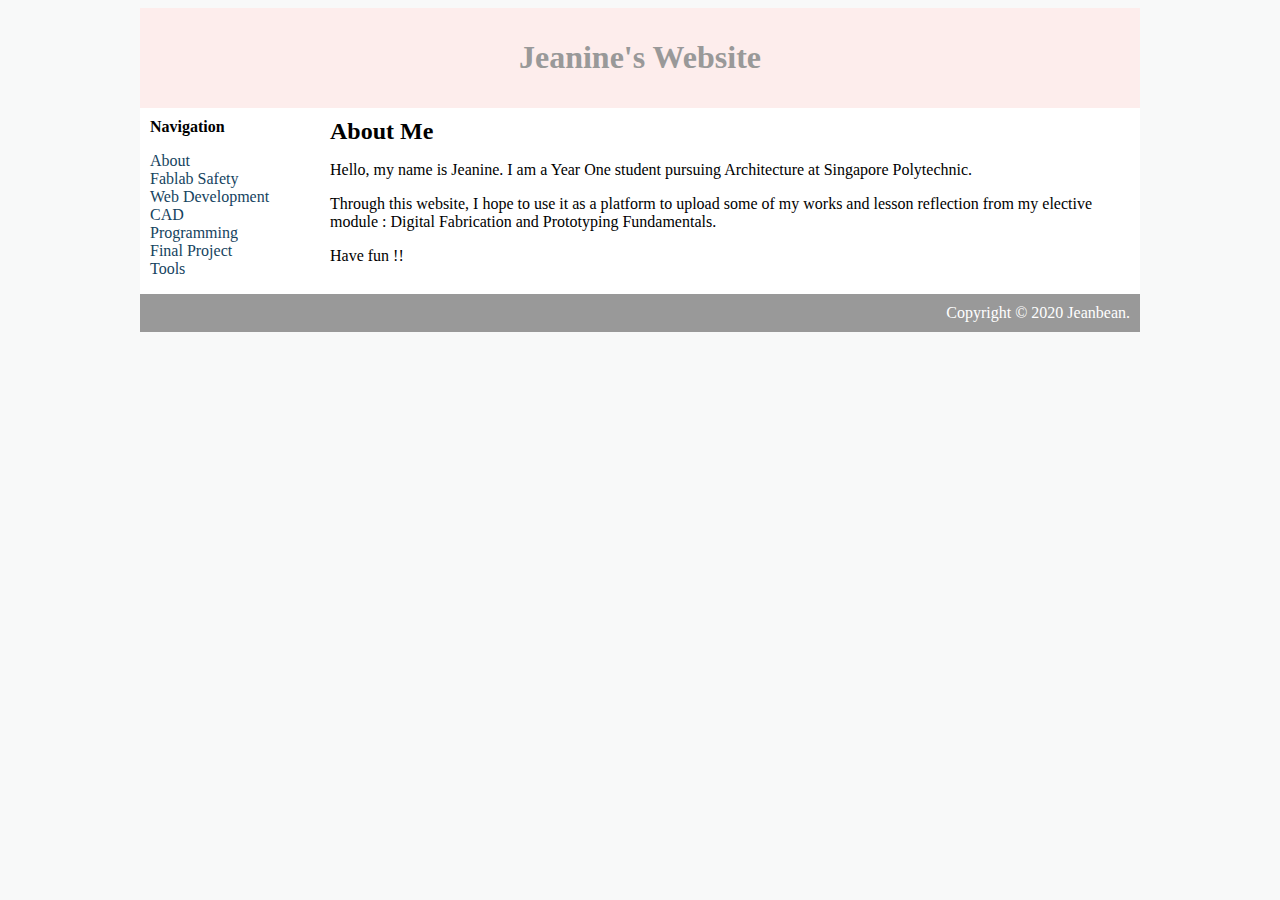
<file: index.html>
<html>
  <head>
    <title>Jeanine's Website</title>
		<link rel="stylesheet" type="text/css" href="style.css"/>
  </head>
  
		<body>
		<div id="Container" width=1000>
			<div id="Header">
				<h1> Jeanine's Website</h1>
			</div>
			<div id="Content">
				<div id="Nav"
				     <h3><b>Navigation</b></h3>
					<ul>
						
						<li><a href="About.html">About</a></li>	  
						<li><a href="Fablab Safety.html">Fablab Safety</a></li>
						<li><a href="Web Development.html">Web Development</a></li>
						<li><a href="cad.html">CAD</a></li>
						<li><a href="Programming.html">Programming</a></li>
						<li><a href="Final Project.html">Final Project</a></li>
						<li><a href="Tools.html">Tools</a></li>
					</ul>
				</div>
					<div id="Main">
						<h2> About Me</h2>
							<p> Hello, my name is Jeanine. I am a Year One student pursuing Architecture at Singapore Polytechnic.</p>
								<p> Through this website, I hope to use it as a platform to upload some of my works and lesson reflection from my elective module : Digital Fabrication and Prototyping Fundamentals.</p> 
						<p> Have fun !!</p>
							<p>	  
					</div>
      </div>	  
      <div id="Footer">
      Copyright &copy; 2020 Jeanbean.
      </div>
      </div>
   </body>
</html>
</file>
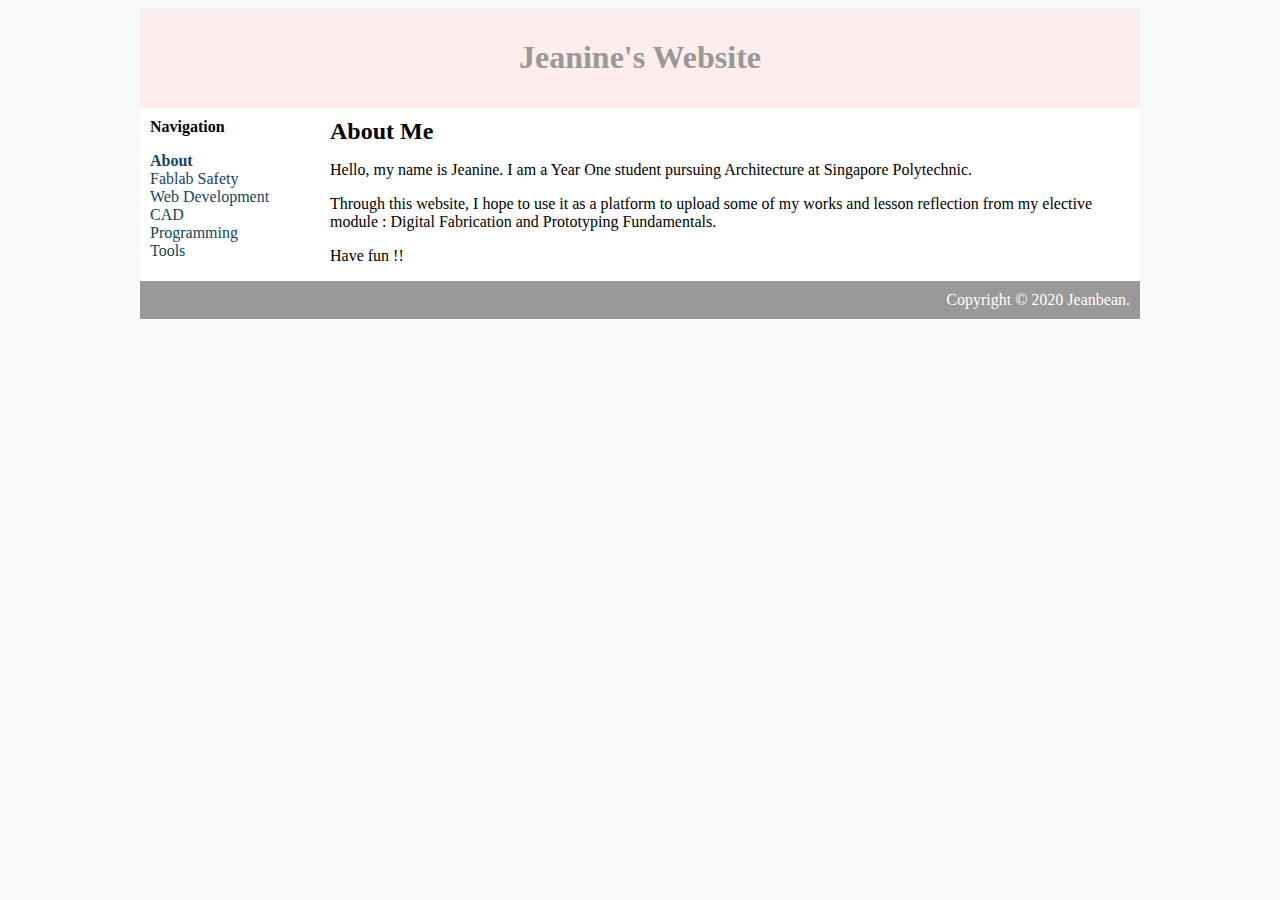
<file: About.html>
<html>
  <head>
    <title>Jeanine's Website</title>
		<link rel="stylesheet" type="text/css" href="style.css"/>
  </head>
  
		<body>
		<div id="Container" width=1000>
			<div id="Header">
				<h1> Jeanine's Website</h1>
			</div>
			<div id="Content">
				<div id="Nav"
				     <h3><b>Navigation</b></h3>
			
					<ul>
						
						<li><b><a href="About.html">About</a></b></li>	  
						<li><a href="Fablab Safety.html">Fablab Safety</a></li>
						<li><a href="Web Development.html">Web Development</a></li>
						<li><a href="cad.html">CAD</a></li>
						<li><a href="Programming.html">Programming</a><li>
						<li><a href="Tools.html">Tools</a></li>
						
					</ul>
				</div>
					<div id="Main">
						<h2>About Me</h2>
							<p> Hello, my name is Jeanine. I am a Year One student pursuing Architecture at Singapore Polytechnic. 
								<p> Through this website, I hope to use it as a platform to upload some of my works and lesson reflection from my elective module : Digital Fabrication and Prototyping Fundamentals. 
									<p> Have fun !!
							<p>	  
					</div>
      </div>	  
      <div id="Footer">
      Copyright &copy; 2020 Jeanbean. 
      </div>
      </div>
   </body>
</html>
</file>
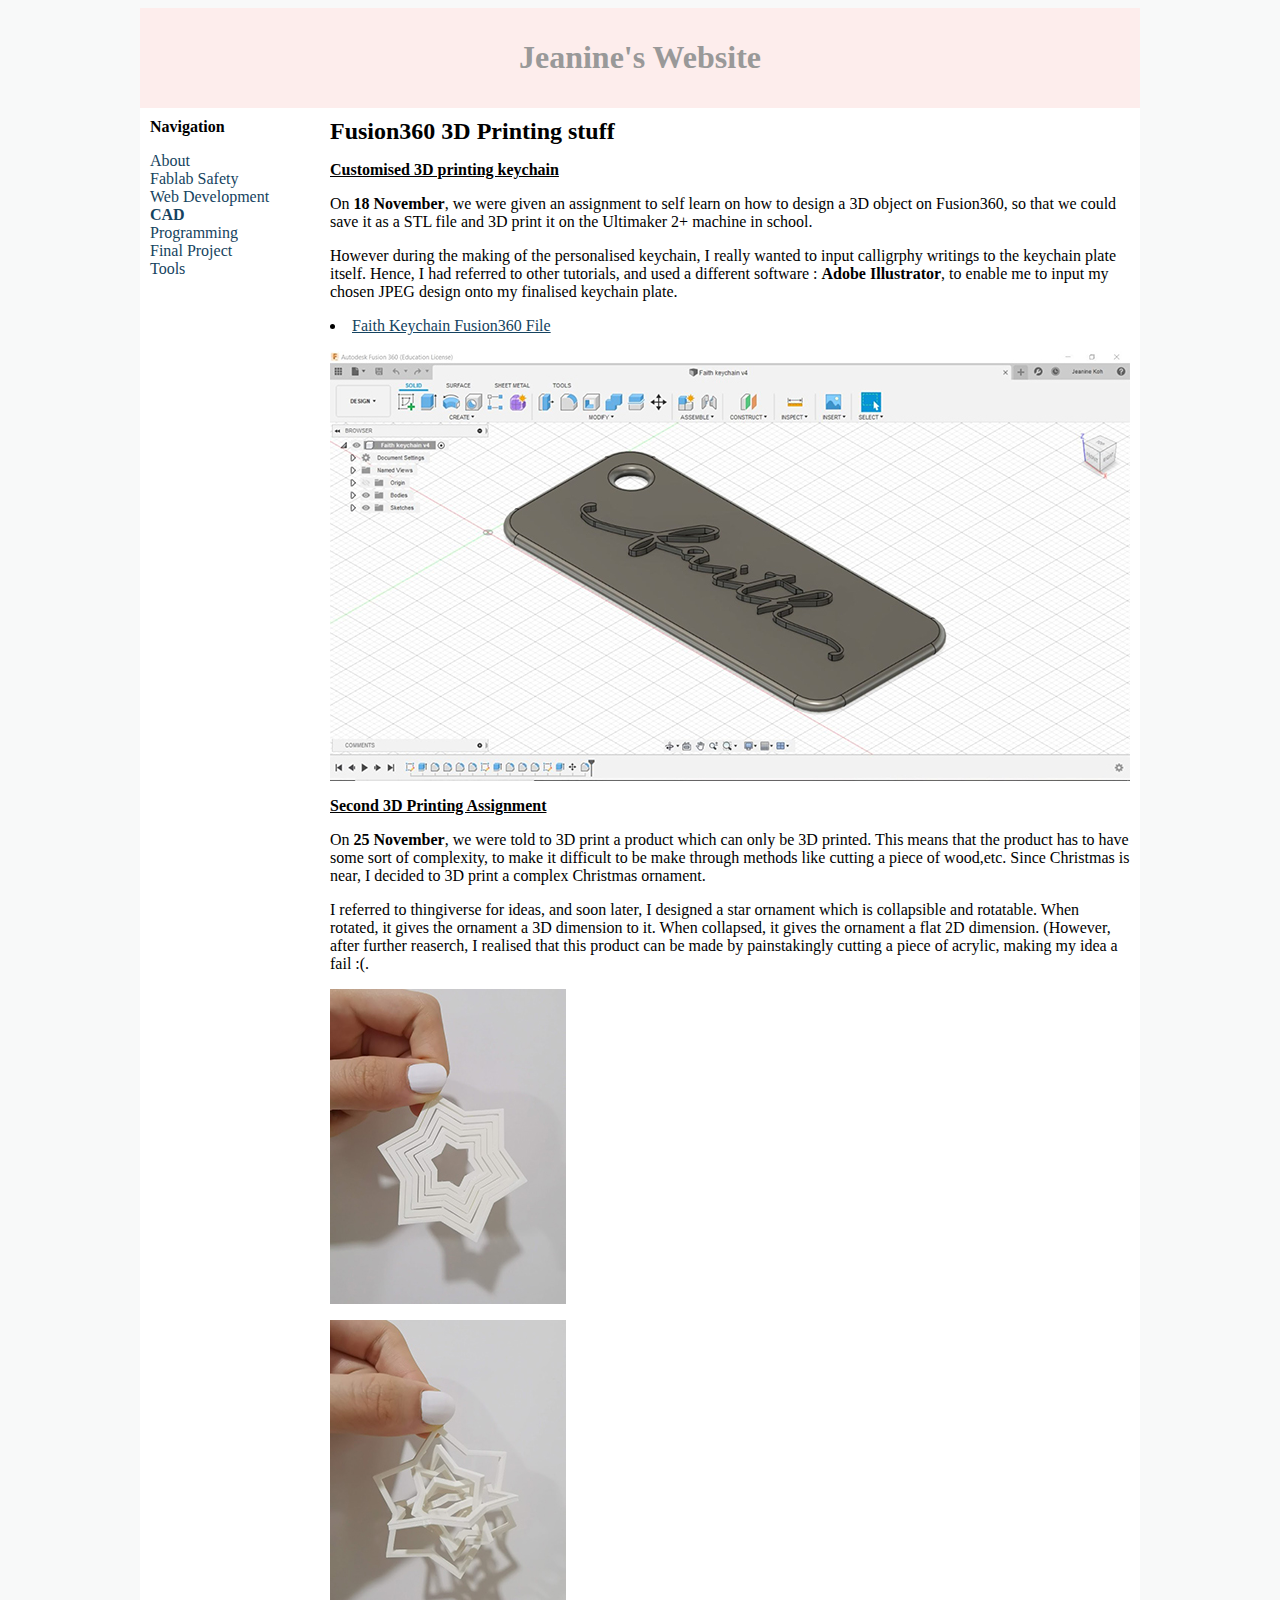
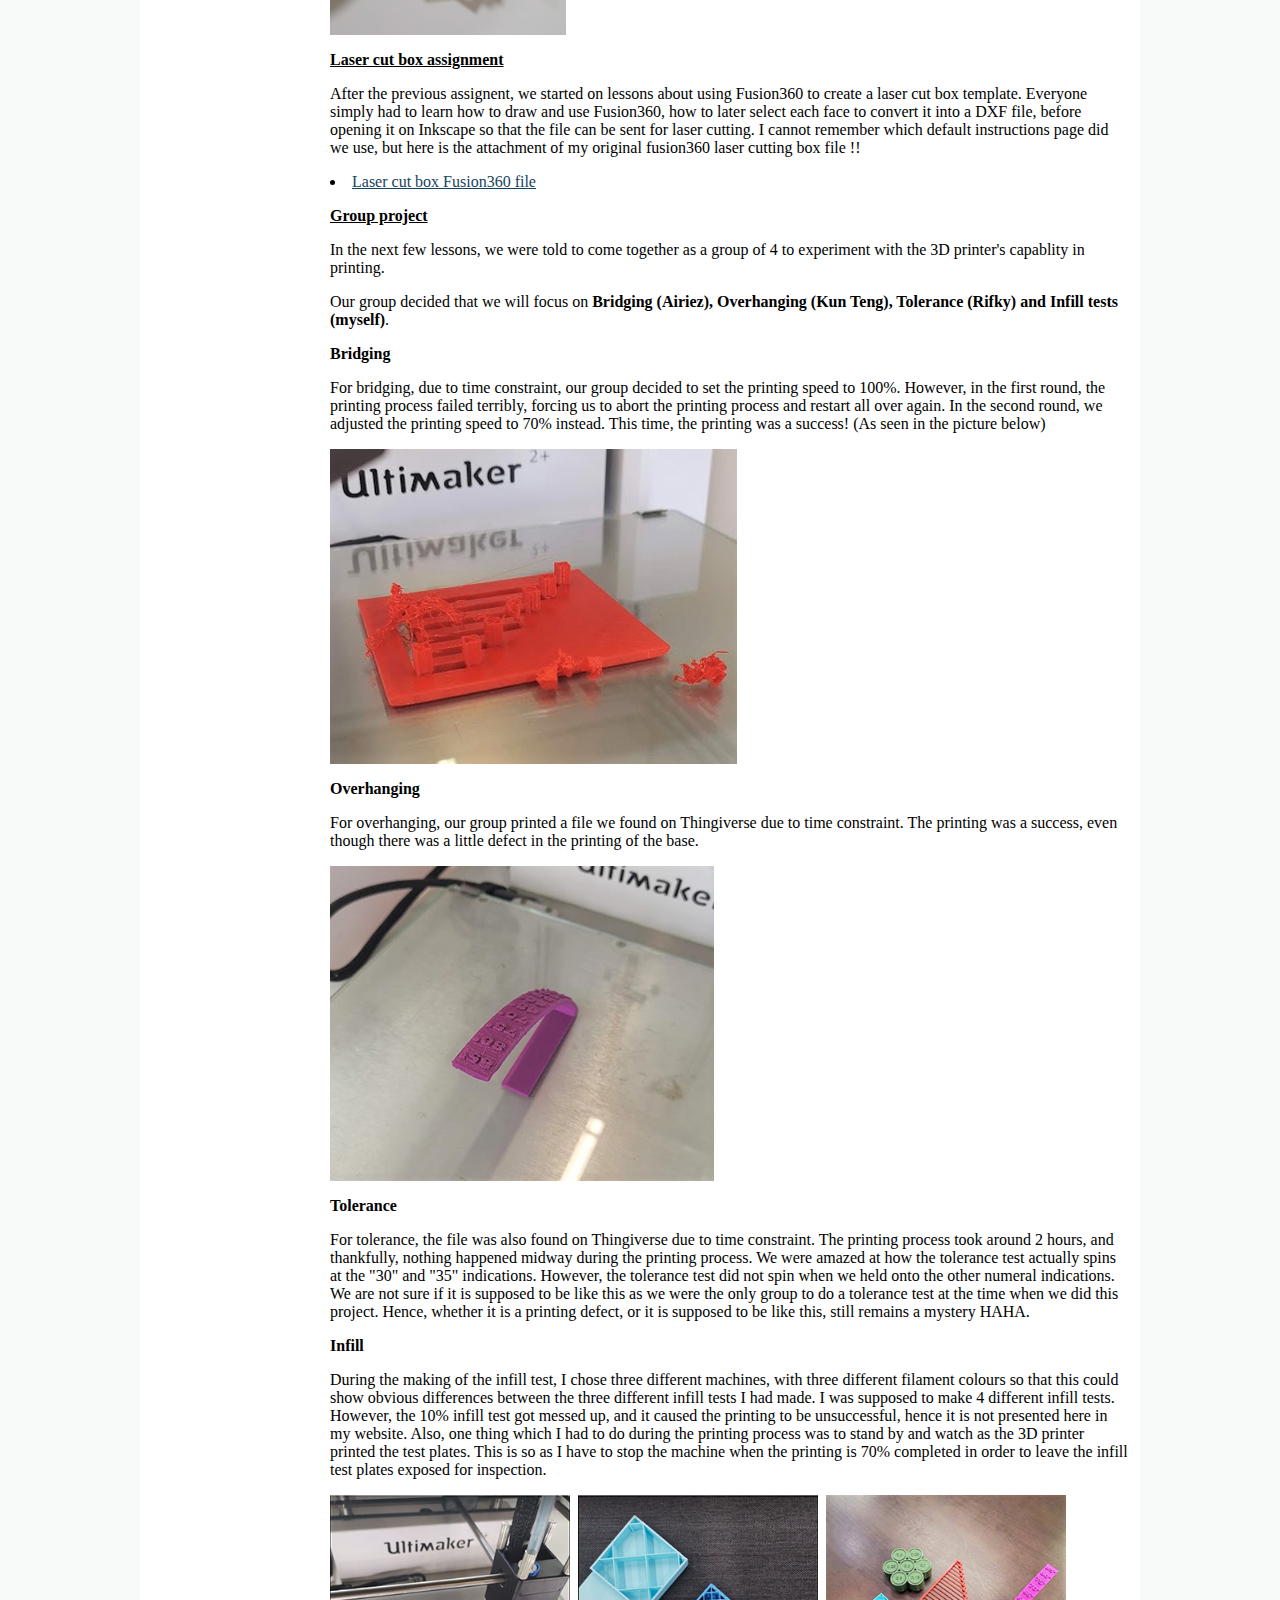
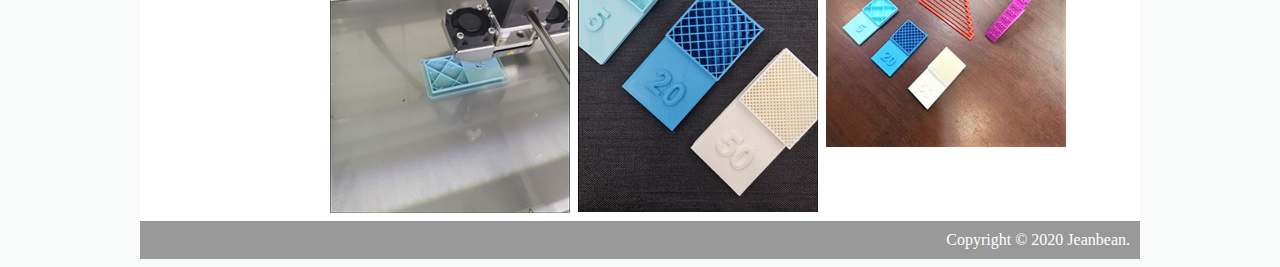
<file: cad.html>
<html>
  <head>
    <title>Jeanine's Website</title>
		<link rel="stylesheet" type="text/css" href="style.css"/>
  </head>
  
		<body>
		<div id="Container" width=1000>
			<div id="Header">
				<h1> Jeanine's Website</h1>
			</div>
			<div id="Content">
				<div id="Nav"
				     <h3><b>Navigation</b></h3>
					<ul>
						
						<li><a href="About.html">About</a></li>	  
						<li><a href="Fablab Safety.html">Fablab Safety</a></li>
						<li><a href="Web Development.html">Web Development</a></li>
						<li><b><a href="cad.html">CAD</a></b></li>
						<li><a href="Programming.html">Programming</a><li>
						<li><a href="Final Project.html">Final Project</a></li>
						<li><a href="Tools.html">Tools</a></li>
					</ul>
				</div>
					<div id="Main">
						<h2> Fusion360 3D Printing stuff</h2>
						<p><b><u> Customised 3D printing keychain </u></b></p>
						<p> </p>
						<p> On <b>18 November</b>, we were given an assignment to self learn on how to design a 3D object on Fusion360, so that we could save it as a STL file and 3D print it on the Ultimaker 2+ machine in school.  </p>
						<p>However during the making of the personalised keychain, I really wanted to input calligrphy writings to the keychain plate itself. Hence, I had referred to other tutorials, and used a different software : <b>Adobe Illustrator</b>, to enable me to input my chosen JPEG design onto my finalised keychain plate.</P>
			<li><a href="Faith keychain.f3d"><u>Faith Keychain Fusion360 File</u></a></li>
			                        <p> </p>
			                        <p class="photo"> <img src="Faith.jpeg"/></p>
			<p> </p>
			<p> </p>
			<p><b><u> Second 3D Printing Assignment </u></b></p>
			<p> </p>
			<p> On <b> 25 November</b>, we were told to 3D print a product which can only be 3D printed. This means that the product has to have some sort of complexity, to make it difficult to be make through methods like cutting a piece of wood,etc. Since Christmas is near, I decided to 3D print a complex Christmas ornament. </p>
			<p> I referred to thingiverse for ideas, and soon later, I designed a star ornament which is collapsible and rotatable. When rotated, it gives the ornament a 3D dimension to it. When collapsed, it gives the ornament a flat 2D dimension. (However, after further reaserch, I realised that this product can be made by painstakingly cutting a piece of acrylic, making my idea a fail :(. </p>
			<p class="photo"> <img src="Star 1.jpg"/></p>
			<p class="photo"> <img src="Star 2.jpg"/></p>
			<p> </p>
			<p> </p>
			<p><b><u> Laser cut box assignment </u></b></p>
			<p>After the previous assignent, we started on lessons about using Fusion360 to create a laser cut box template. Everyone simply had to learn how to draw and use Fusion360, how to later select each face to convert it into a DXF file, before opening it on Inkscape so that the file can be sent for laser cutting. I cannot remember which default instructions page did we use, but here is the attachment of my original fusion360 laser cutting box file !! 
				<li><a href="Laser cut box .f3d"><u>Laser cut box Fusion360 file</u></a></li>	
		
						<p></p>
			                        <p><b><u> Group project </u></b></p>
						<p> In the next few lessons, we were told to come together as a group of 4 to experiment with the 3D printer's capablity in printing.   </p>
			                    
			                        <p> </p>
			                        <p> Our group decided that we will focus on <b>Bridging (Airiez), Overhanging (Kun Teng), Tolerance (Rifky) and Infill tests (myself)</b>. </P>
	<p> </p>
	<p><b> Bridging </b></p>
	<p> For bridging, due to time constraint, our group decided to set the printing speed to 100%. However, in the first round, the printing process failed terribly, forcing us to abort the printing process and restart all over again. In the second round, we adjusted the printing speed to 70% instead. This time, the printing was a success! (As seen in the picture below) </p>
	<p class="photo"> <img src="Failed.jpg"/></p>
	<p> </p>
	<p><b> Overhanging </b></p>
	<p> For overhanging, our group printed a file we found on Thingiverse due to time constraint. The printing was a success, even though there was a little defect in the printing of the base. </P>
        <p class="photo"> <img src="Overhang.jpg"/></p> 
        <p> </p>
        <p><b> Tolerance </b></p>
        <p> For tolerance, the file was also found on Thingiverse due to time constraint. The printing process took around 2 hours, and thankfully, nothing happened midway during the printing process. We were amazed at how the tolerance test actually spins at the "30" and "35" indications. However, the tolerance test did not spin when we held onto the other numeral indications. We are not sure if it is supposed to be like this as we were the only group to do a tolerance test at the time when we did this project. Hence, whether it is a printing defect, or it is supposed to be like this, still remains a mystery HAHA. </p>
        <p> </p>
        <p><b> Infill </b></p>
        <p>During the making of the infill test, I chose three different machines, with three different filament colours so that this could show obvious differences between the three different infill tests I had made. I was supposed to make 4 different infill tests. However, the 10% infill test got messed up, and it caused the printing to be unsuccessful, hence it is not presented here in my website. Also, one thing which I had to do during the printing process was to stand by and watch as the 3D printer printed the test plates. This is so as I have to stop the machine when the printing is 70% completed in order to leave the infill test plates exposed for inspection.  </p>
	<img src="Infill 5.jpg" style="float: left; width: 30%; margin-right: 1%; margin-bottom: 0.5em;">
	<img src="Infills.JPG" style="float: left; width: 30%; margin-right: 1%; margin-bottom: 0.5em;">
	<img src="Group.JPG" style="float: left; width: 30%; margin-right: 1%; margin-bottom: 0.5em;">
<p></p>
						<p>
					</div>
      </div>	  
      <div id="Footer">
      Copyright &copy; 2020 Jeanbean.
      </div>
      </div>
   </body>
</html>
</file>
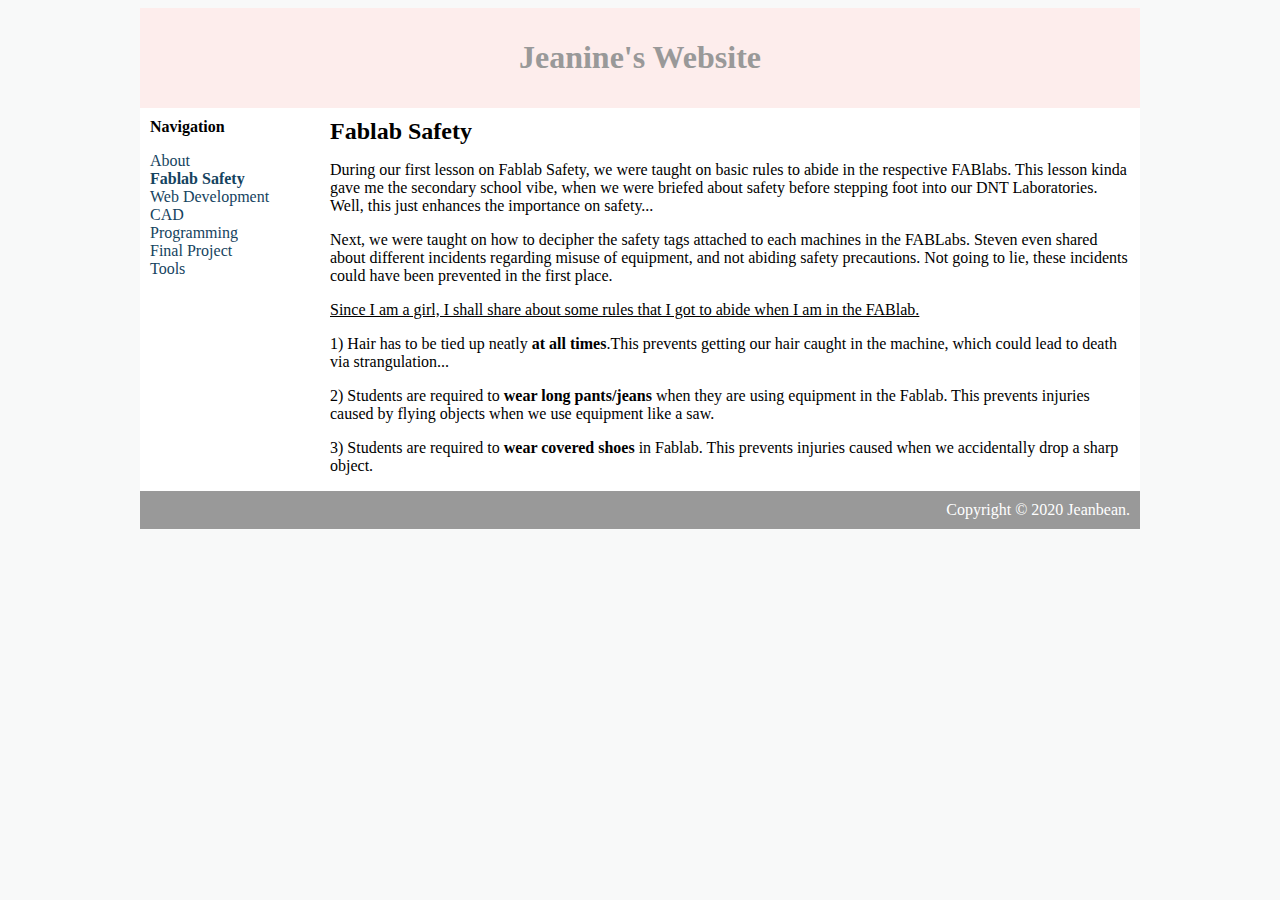
<file: Fablab Safety.html>
<html>
  <head>
    <title>Jeanine's Website</title>
		<link rel="stylesheet" type="text/css" href="style.css"/>
  </head>
  
		<body>
		<div id="Container" width=1000>
			<div id="Header">
				<h1> Jeanine's Website</h1>
			</div>
			<div id="Content">
				<div id="Nav"
				     <h3><b>Navigation</b></h3>
					<ul>
						
						<li><a href="About.html">About</a></li>	 
						<li><a href="Fablab Safety.html"><b>Fablab Safety</b></a></li>
						<li><a href="Web Development.html">Web Development</a></li>
						<li><a href="cad.html">CAD</a></li>
						<li><a href="Programming.html">Programming</a></li>
						<li><a href="Final Project.html">Final Project</a></li>
						<li><a href="Tools.html">Tools</a></li>
					</ul>
				</div>
					<div id="Main">
						<h2><b>Fablab Safety</b></h2>
						<p> During our first lesson on Fablab Safety, we were taught on basic rules to abide in the respective FABlabs. This lesson kinda gave me the secondary school vibe, when we were briefed about safety before stepping foot into our DNT Laboratories. Well, this just enhances the importance on safety...</p>
						
						<p> Next, we were taught on how to decipher the safety tags attached to each machines in the FABLabs. Steven even shared about different incidents regarding misuse of equipment, and not abiding safety precautions. Not going to lie, these incidents could have been prevented in the first place.   </p>
						
						<p><u> Since I am a girl, I shall share about some rules that I got to abide when I am in the FABlab. </u></p>
						
						<p>1) Hair has to be tied up neatly <b>at all times</b>.This prevents getting our hair caught in the machine, which could lead to death via strangulation... </p>  
						
						<p>2) Students are required to <b>wear long pants/jeans</b> when they are using equipment in the Fablab. This prevents injuries caused by flying objects when we use equipment like a saw.</p>
						
						<p>3) Students are required to <b>wear covered shoes</b> in Fablab. This prevents injuries caused when we accidentally drop a sharp object.</p>
					</div>
      </div>	  
      <div id="Footer">
      Copyright &copy; 2020 Jeanbean.
      </div>
      </div>
   </body>
</html>
</file>
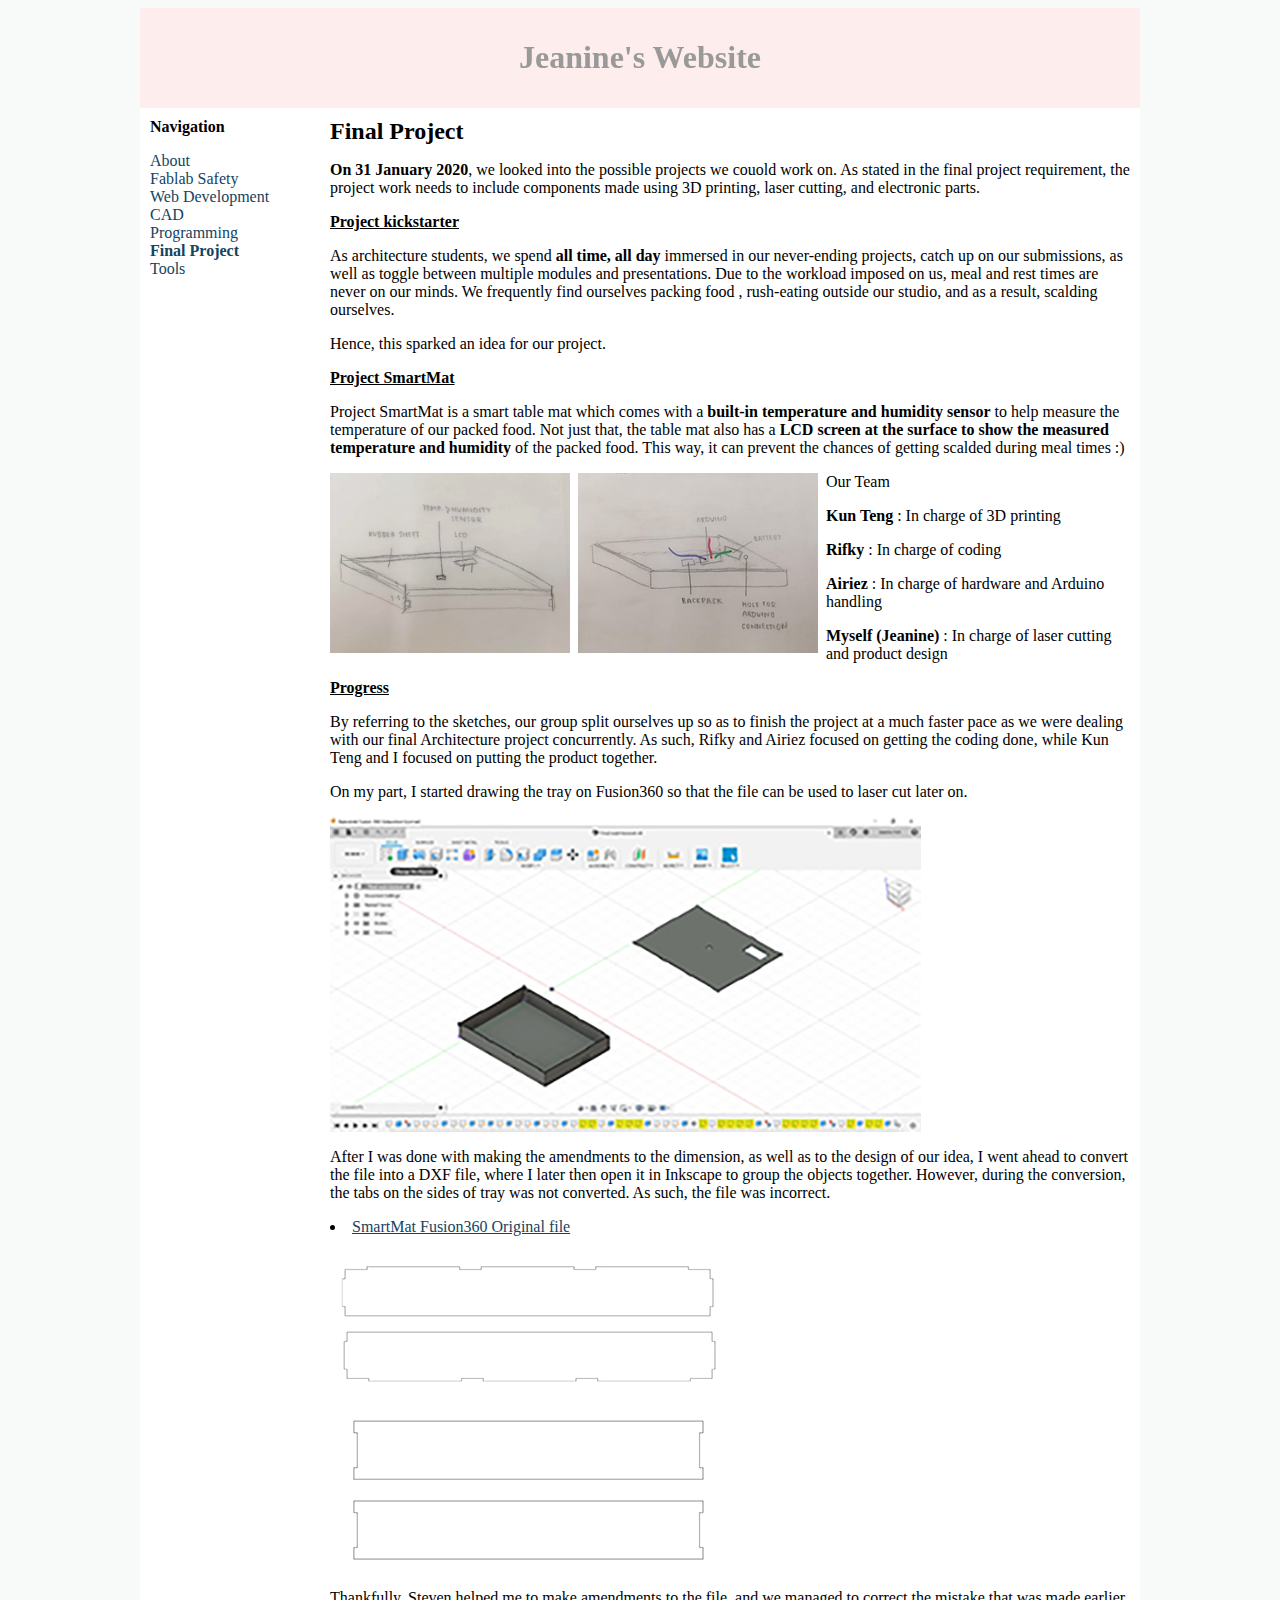
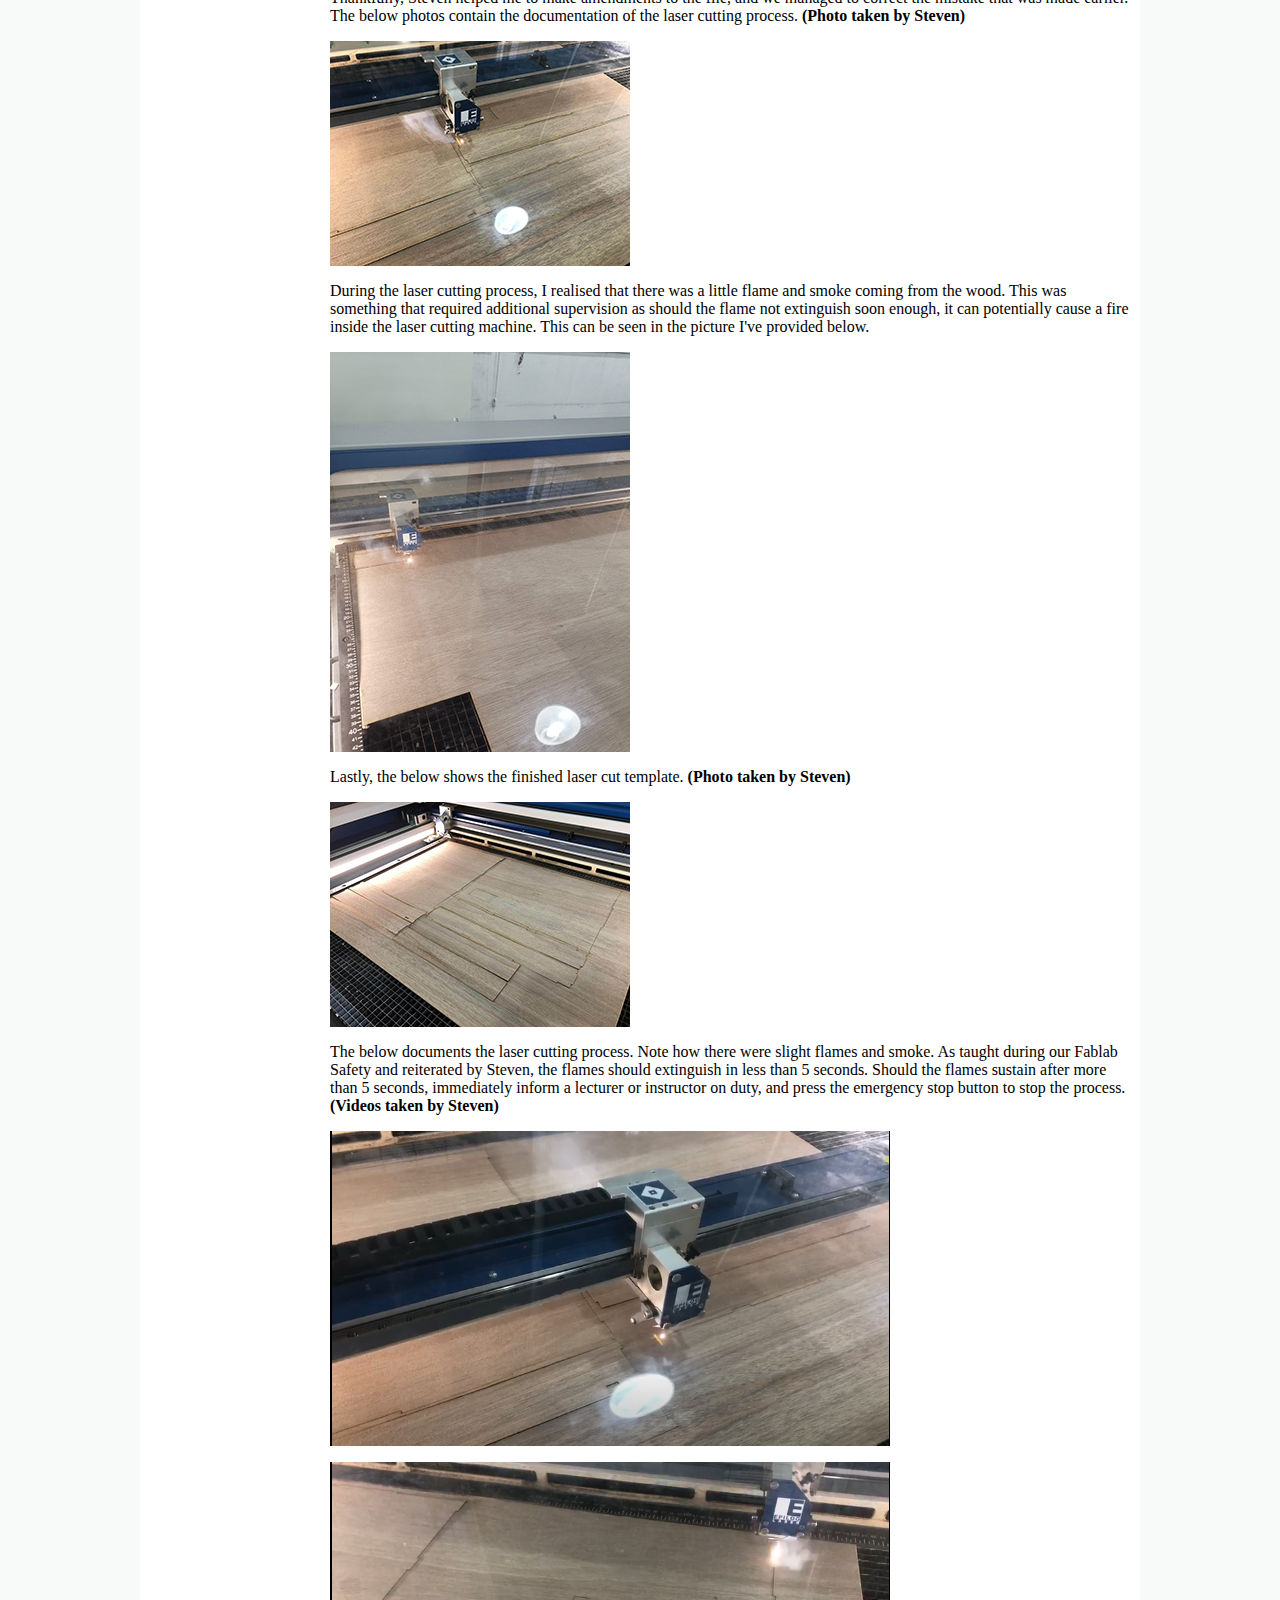
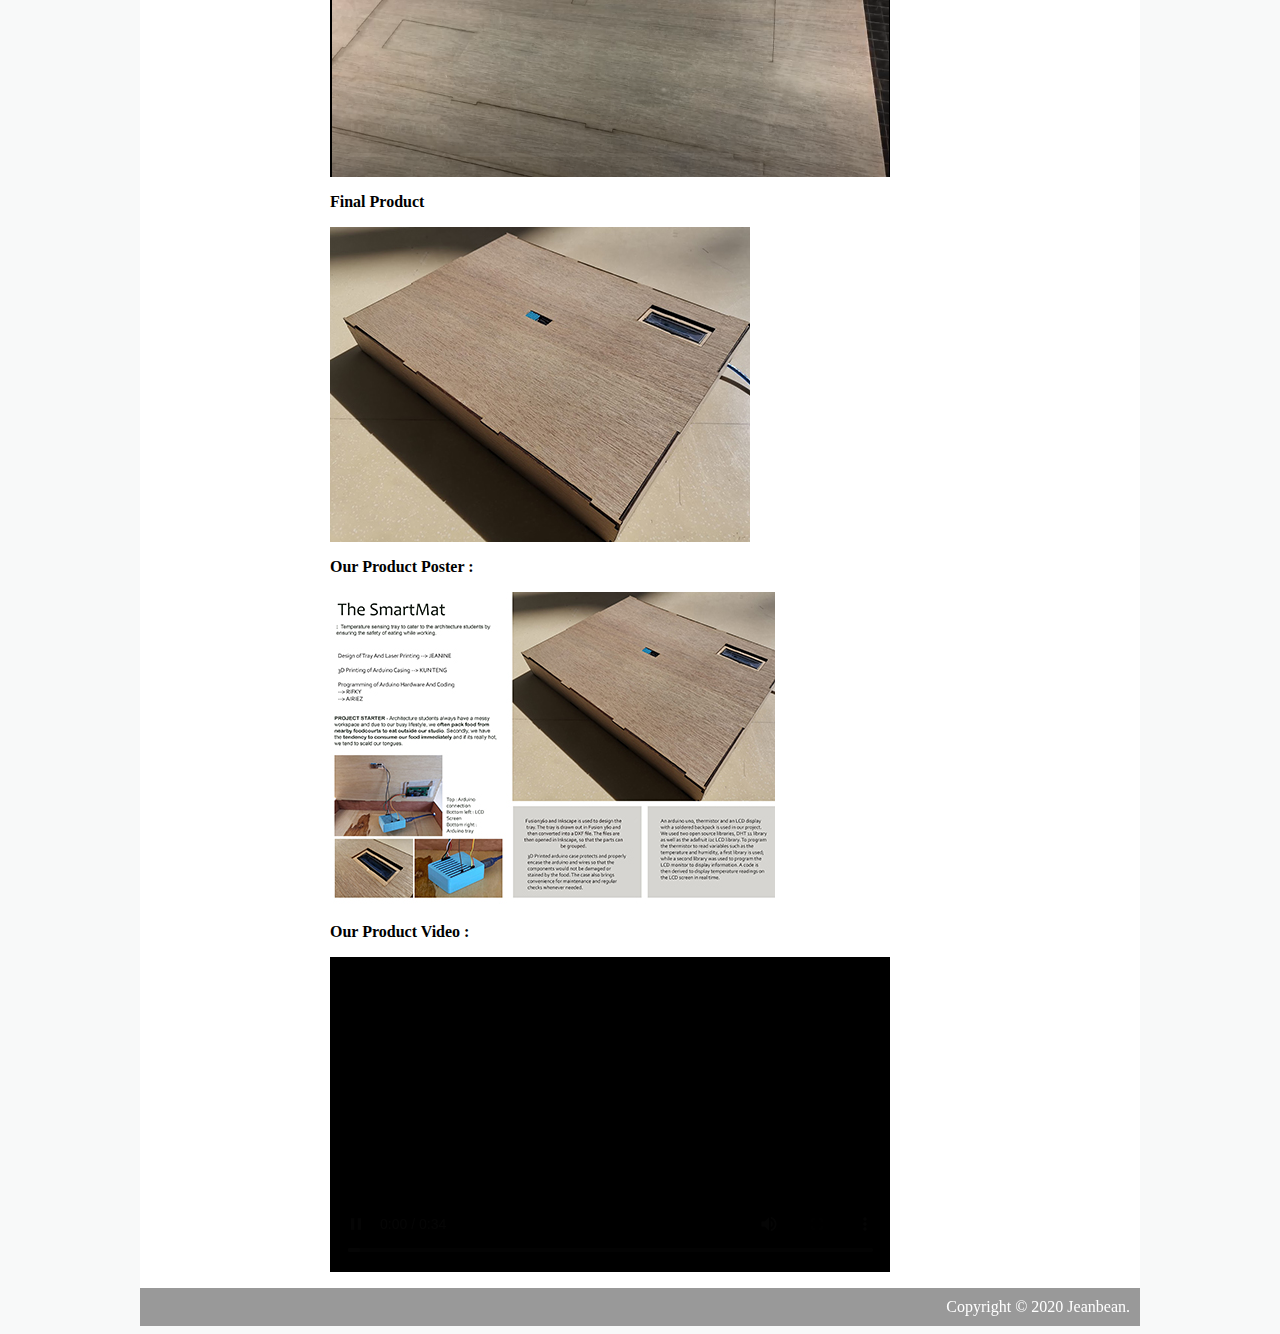
<file: Final Project.html>
<html>
  <head>
    <title>Jeanine's Website</title>
		<link rel="stylesheet" type="text/css" href="style.css"/>
  </head>
  
		<body>
		<div id="Container" width=1000>
			<div id="Header">
				<h1> Jeanine's Website</h1>
			</div>
			<div id="Content">
				<div id="Nav"
				     <h3><b>Navigation</b></h3>
					<ul>
						
						<li><a href="About.html">About</a></li>	  
						<li><a href="Fablab Safety.html">Fablab Safety</a></li>
						<li><a href="Web Development.html">Web Development</a></li>
						<li><a href="cad.html">CAD</a></li>
						<li><a href="Programming.html">Programming</a></li>
            <li><b><a href="Final Project.html">Final Project</a></b></li>
						<li><a href="Tools.html">Tools</a></li>
					</ul>
				</div>
					<div id="Main">
						<h2><b>Final Project</b></h2>
						<p><b>On 31 January 2020</b>, we looked into the possible projects we couold work on. As stated in the final project requirement, the project work needs to include components made using 3D printing, laser cutting, and electronic parts.</P>
			                        <p> </p>
			<p><b><u> Project kickstarter </u></b></p>
			<p> As architecture students, we spend <b>all time, all day</b> immersed in our never-ending projects, catch up on our submissions, as well as toggle between multiple modules and presentations. Due to the workload imposed on us, meal and rest times are never on our minds. We frequently find ourselves packing food , rush-eating outside our studio, and as a result, scalding ourselves.</p>
	                <p> Hence, this sparked an idea for our project. </p>
			<p> </p>
			<p><b><u> Project SmartMat </u></b></p>
			<p> Project SmartMat is a smart table mat which comes with a <b>built-in temperature and humidity sensor</b> to help measure the temperature of our packed food. Not just that, the table mat also has a <b>LCD screen at the surface to show the measured temperature and humidity</b> of the packed food. This way, it can prevent the chances of getting scalded during meal times :)</p>
			<img src="Product.jpg" style="float: left; width: 30%; margin-right: 1%; margin-bottom: 0.5em;">
	                <img src="disected project.jpg" style="float: left; width: 30%; margin-right: 1%; margin-bottom: 0.5em;">
			<p> Our Team </p>
			<p><b> Kun Teng </b> : In charge of 3D printing </p> 
			<p><b> Rifky </b> : In charge of coding </p>
			<p><b> Airiez </b> : In charge of hardware and Arduino handling </p>
			<p><b> Myself (Jeanine) </b> : In charge of laser cutting and product design </p>
			<p> </p>
			<p><b><u> Progress </u></b></p>
			<p>By referring to the sketches, our group split ourselves up so as to finish the project at a much faster pace as we were dealing with our final Architecture project concurrently. As such, Rifky and Airiez focused on getting the coding done, while Kun Teng and I focused on putting the product together. </p>
			<p>On my part, I started drawing the tray on Fusion360 so that the file can be used to laser cut later on. </P>
	                <p class="photo"> <img src="Fusion 360.JPG"/></p>
	                <p> After I was done with making the amendments to the dimension, as well as to the design of our idea, I went ahead to convert the file into a DXF file, where I later then open it in Inkscape to group the objects together. However, during the conversion, the tabs on the sides of tray was not converted. As such, the file was incorrect. 
		        <p> </p>
	                <li><a href="Final Submission.f3d"><u>SmartMat Fusion360 Original file</u></a></li>
	                <p> </p>
	                <p class="photo"> <img src="Incorrect long.JPG"/></p>
	                <p class="photo"> <img src="Incorrect short.JPG"/></p>
	                <p> Thankfully, Steven helped me to make amendments to the file, and we managed to correct the mistake that was made earlier. The below photos contain the documentation of the laser cutting process. <b>(Photo taken by Steven)</b> </p>
	                <p class="photo"> <img src="Cutting.jpg"/></p>
	                <p> During the laser cutting process, I realised that there was a little flame and smoke coming from the wood. This was something that required additional supervision as should the flame not extinguish soon enough, it can potentially cause a fire inside the laser cutting machine. This can be seen in the picture I've provided below. </p>
	                <p class="photo"> <img src="Flame.jpg"/></p>
	                <p> Lastly, the below shows the finished laser cut template. <b>(Photo taken by Steven)</b> </p>
	                <p class="photo"> <img src="FLC.jpg"/></p>
	                <p> </p>
	                <p> The below documents the laser cutting process. Note how there were slight flames and smoke. As taught during our Fablab Safety and reiterated by Steven, the flames should extinguish in less than 5 seconds. Should the flames sustain after more than 5 seconds, immediately inform a lecturer or instructor on duty, and press the emergency stop button to stop the process. <b>(Videos taken by Steven)</b> </p> 
	                <embed src="Cutting_1.mp4" autostart="false" height="315" width="560" />
	                <p> </p>
			<embed src="Cutting_2.mp4" autostart="false" height="315" width="560" />
	
	<p><b> Final Product </b></p>
	<p class="photo"> <img src="Final.jpg"/></p>
	<p> </p>
	<p><b> Our Product Poster : </b></p>
	<p class="photo"> <img src="Poster.jpg"/></p>
	<p><b> Our Product Video : </b></p>
	<embed src="Project.mp4" autostart="false" height="315" width="560" />
	<p> </p>
	
					</div>
      </div>	  
      <div id="Footer">
      Copyright &copy; 2020 Jeanbean.
      </div>
      </div>
   </body>
</html>
</file>
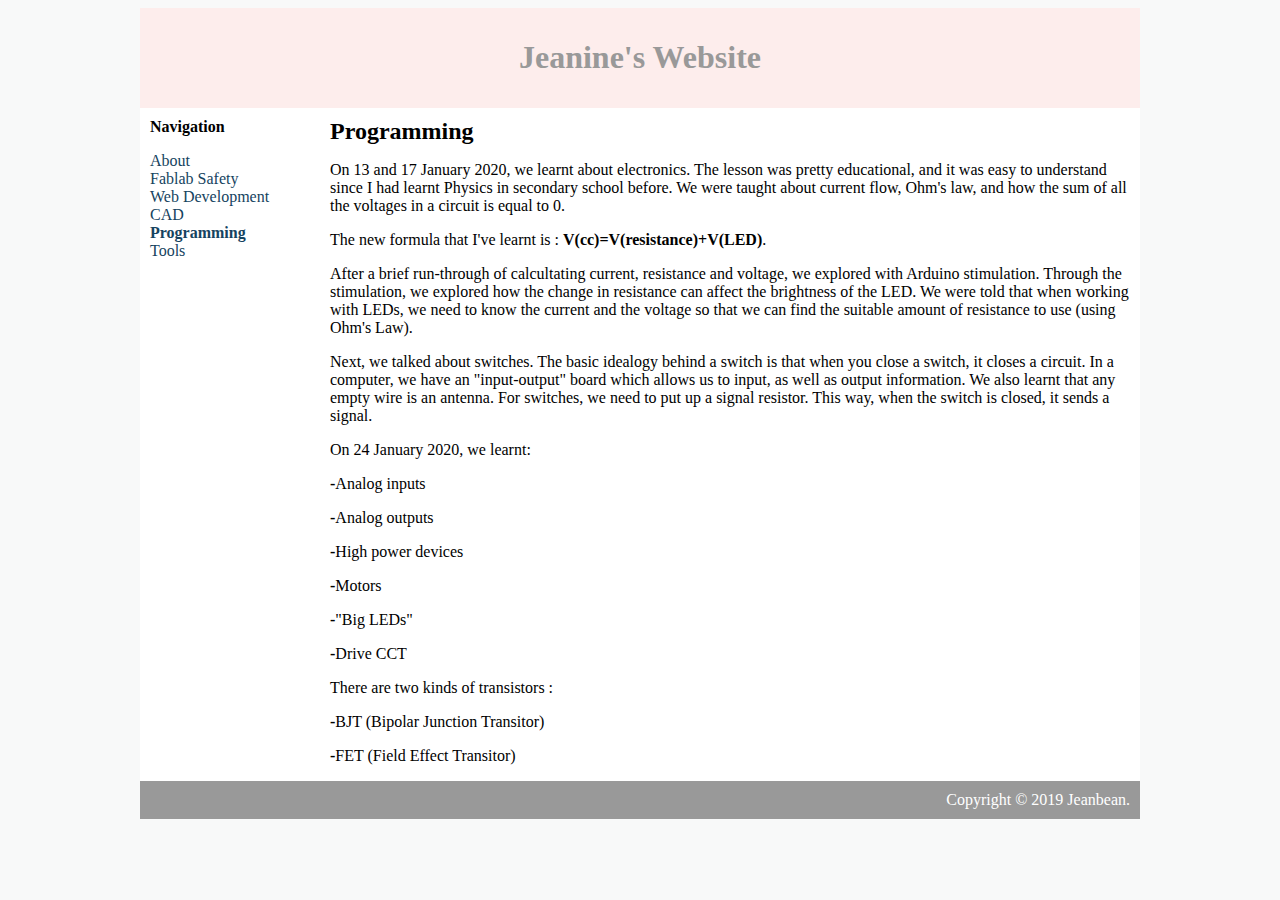
<file: Programming.html>
<html>
  <head>
    <title>Jeanine's Website</title>
		<link rel="stylesheet" type="text/css" href="style.css"/>
  </head>
  
		<body>
		<div id="Container" width=1000>
			<div id="Header">
				<h1> Jeanine's Website</h1>
			</div>
			<div id="Content">
				<div id="Nav"
				     <h3><b>Navigation</b></h3>
					<ul>
						
						<li><a href="About.html">About</a></li>	  
						<li><a href="Fablab Safety.html">Fablab Safety</a></li>
						<li><a href="Web Development.html">Web Development</a></li>
						<li><a href="cad.html">CAD</a></li>
                                                <li><b><a href="Programming.html">Programming</a></b><li>
						<li><a href="Tools.html">Tools</a></li>
					</ul>
				</div>
					<div id="Main">
						<h2><b>Programming</b></h2>
						<p>On 13 and 17 January 2020, we learnt about electronics. The lesson was pretty educational, and it was easy to understand since I had learnt Physics in secondary school before. We were taught about current flow, Ohm's law, and how the sum of all the voltages in a circuit is equal to 0. 
						
						<p>The new formula that I've learnt is : <b>V(cc)=V(resistance)+V(LED)</b>.</p>
						
						<p>After a brief run-through of calcultating current, resistance and voltage, we explored with Arduino stimulation. Through the stimulation, we explored how the change in resistance can affect the brightness of the LED. We were told that when working with LEDs, we need to know the current and the voltage so that we can find the suitable amount of resistance to use (using Ohm's Law).</p>
						
						<p>Next, we talked about switches. The basic idealogy behind a switch is that when you close a switch, it closes a circuit. In a computer, we have an "input-output" board which allows us to input, as well as output information. We also learnt that any empty wire is an antenna. For switches, we need to put up a signal resistor. This way, when the switch is closed, it sends a signal.</p>
						 
						<p>On 24 January 2020, we learnt: </p>
						<p><b>-</b>Analog inputs </p>
						<p><b>-</b>Analog outputs </p> 
						<p><b>-</b>High power devices</p>
						<p><b>-</b>Motors</p>
						<p><b>-</b>"Big LEDs"</p>
						<p><b>-</b>Drive CCT</p>
						
						<p>There are two kinds of transistors :</p>
						<p><b>-</b>BJT (Bipolar Junction Transitor)</p>
						<p><b>-</b>FET (Field Effect Transitor)</p>
						
						<p>
					</div>
      </div>	  
      <div id="Footer">
      Copyright &copy; 2019 Jeanbean.
      </div>
      </div>
   </body>
</html>
</file>
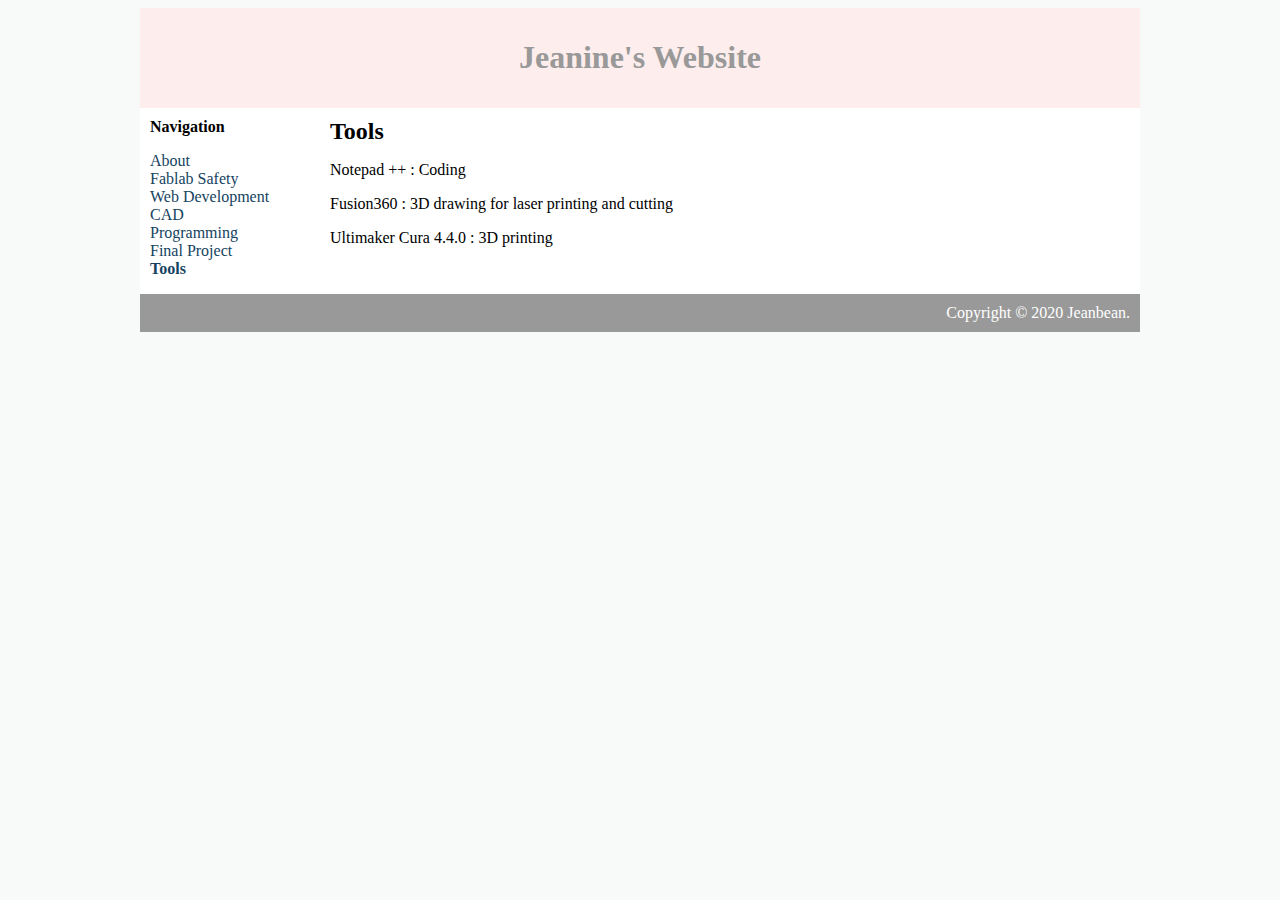
<file: Tools.html>
<html>
  <head>
    <title>Jeanine's Website</title>
		<link rel="stylesheet" type="text/css" href="style.css"/>
  </head>
  
		<body>
		<div id="Container" width=1000>
			<div id="Header">
				<h1> Jeanine's Website</h1>
			</div>
			<div id="Content">
				<div id="Nav"
				     <h3><b>Navigation</b></h3>
					<ul>
						
						<li><a href="About.html">About</a></li>	  
						<li><a href="Fablab Safety.html">Fablab Safety</a></li>
						<li><a href="Web Development.html">Web Development</a></li>
						<li><a href="cad.html">CAD</a></li>
						<li><a href="Programming.html">Programming</a></li>
						<li><a href="Final Project.html">Final Project</a></li>
						<li><b><a href="Tools.html">Tools</a></b></li>
					</ul>
				</div>
					<div id="Main">
						<h2><b>Tools</b></h2>
						<p> Notepad ++ : Coding </p>
						<p> Fusion360 : 3D drawing for laser printing and cutting</p>
						<p> Ultimaker Cura 4.4.0 : 3D printing</p>
						<p> </p>  
					</div>
      </div>	  
      <div id="Footer">
      Copyright &copy; 2020 Jeanbean.
      </div>
      </div>
   </body>
</html>
</file>
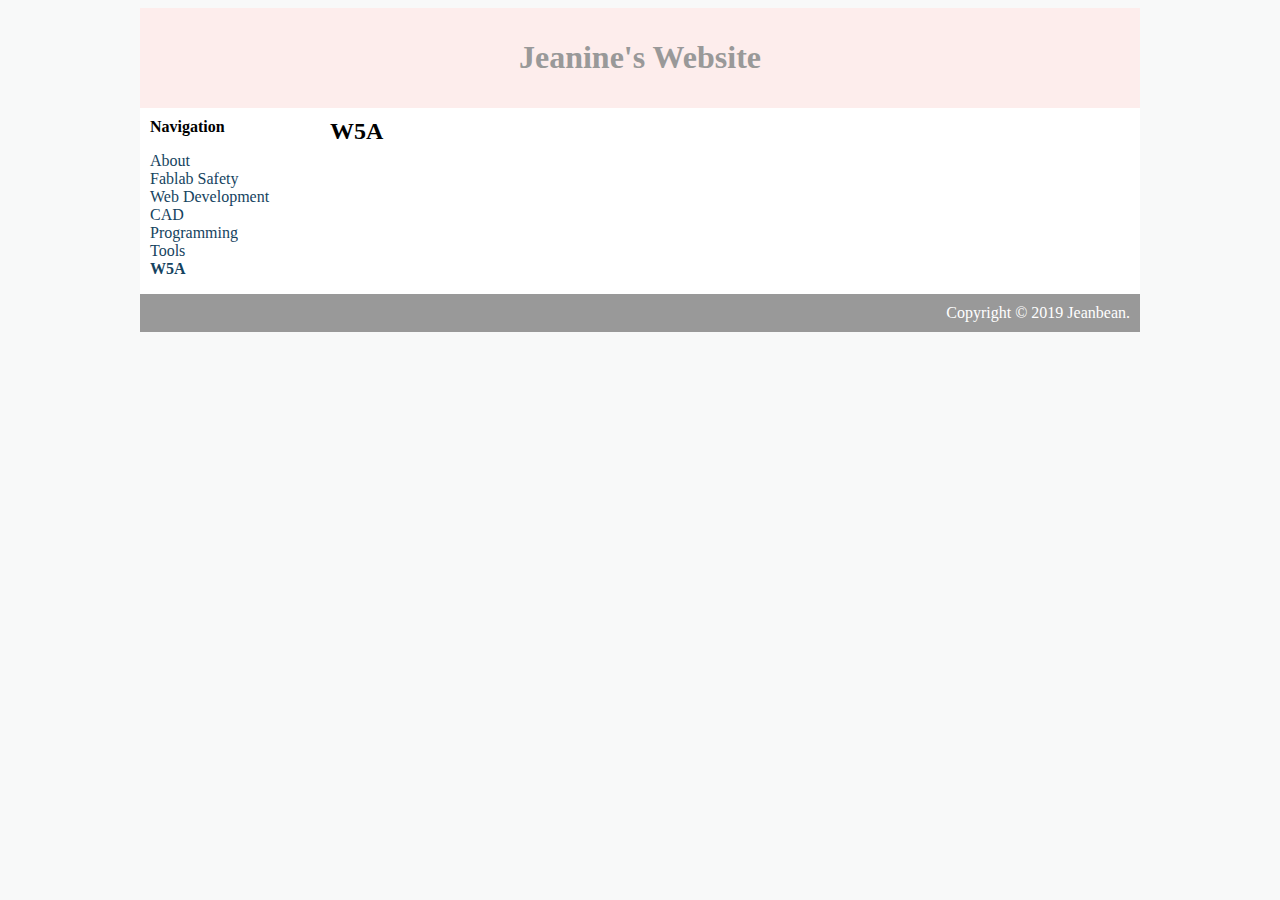
<file: W5A.html>
<html>
  <head>
    <title>Jeanine's Website</title>
		<link rel="stylesheet" type="text/css" href="style.css"/>
  </head>
  
		<body>
		<div id="Container" width=1000>
			<div id="Header">
				<h1> Jeanine's Website</h1>
			</div>
			<div id="Content">
				<div id="Nav"
				     <h3><b>Navigation</b></h3>
					<ul>
						
						<li><a href="About.html">About</a></li>	  
						<li><a href="Fablab Safety.html">Fablab Safety</a></li>
						<li><a href="Web Development.html">Web Development</a></li>
						<li><a href="cad.html">CAD</a></li>
						<li><a href="Programming.html">Programming</a><li>
						<li><a href="Tools.html">Tools</a></li>
                                               <li><b><a href="W5A.html">W5A</a></b></li>
					</ul>
				</div>
					<div id="Main">
						<h2><b>W5A</b></h2>
						<p>  </p>
						<p> </p>
						<p> </p>
						<p> </p>  
					</div>
      </div>	  
      <div id="Footer">
      Copyright &copy; 2019 Jeanbean.
      </div>
      </div>
   </body>
</html>
</file>
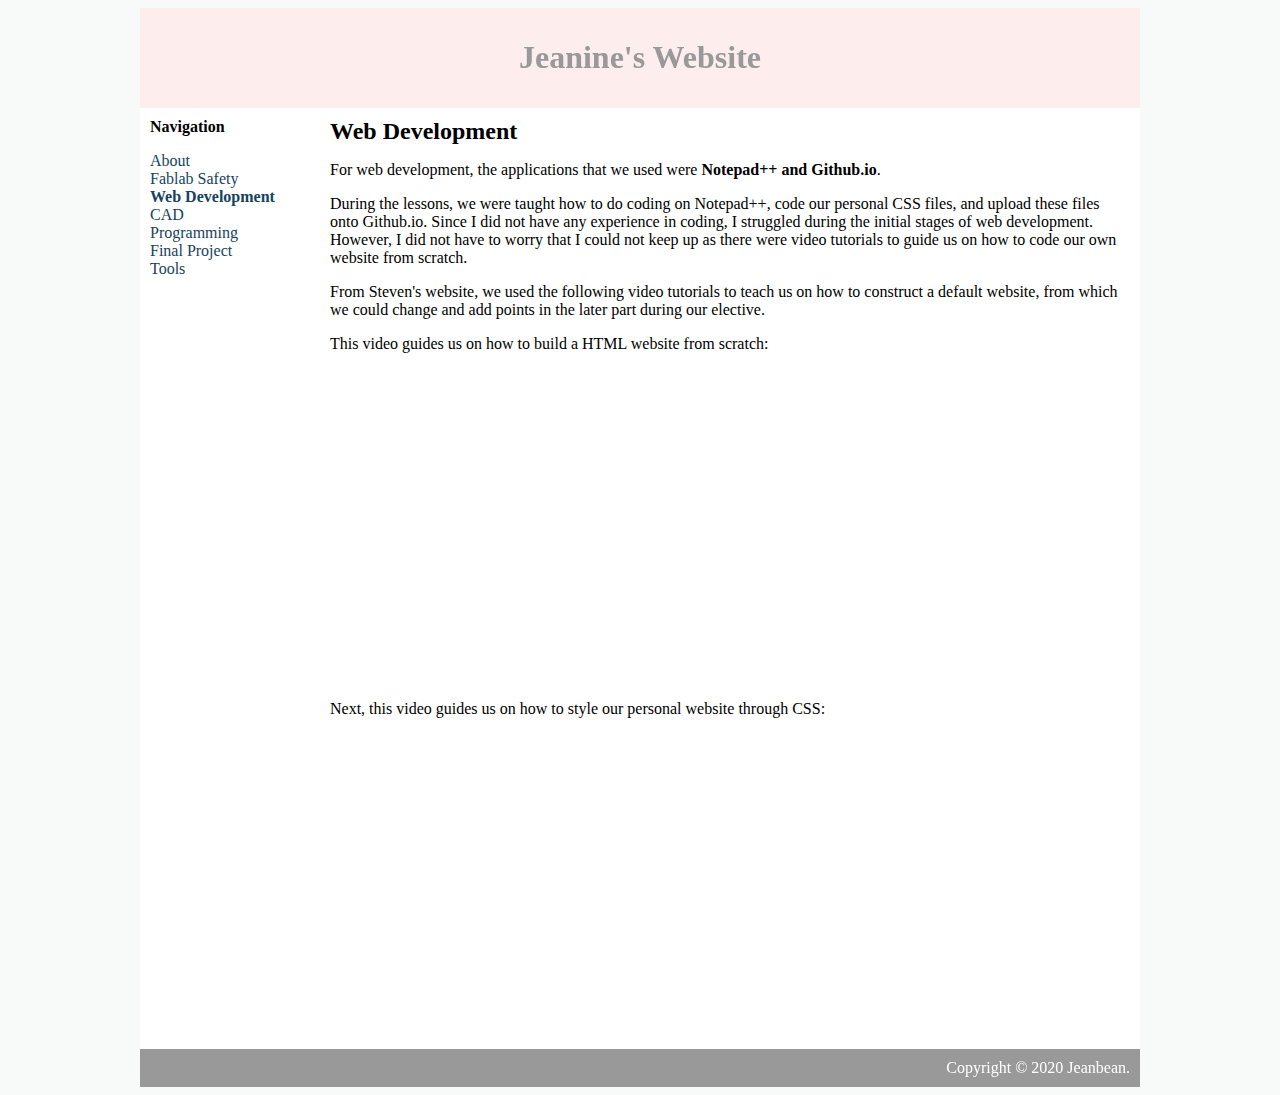
<file: Web Development.html>
<html>
  <head>
    <title>Jeanine's Website</title>
		<link rel="stylesheet" type="text/css" href="style.css"/>
  </head>
  
		<body>
		<div id="Container" width=1000>
			<div id="Header">
				<h1> Jeanine's Website</h1>
			</div>
			<div id="Content">
				<div id="Nav"
				     <h3><b>Navigation</b></h3>
					<ul>
						
						<li><a href="About.html">About</a></li>	  
						<li><a href="Fablab Safety.html">Fablab Safety</a></li>
						<li><b><a href="Web Development.html">Web Development</a></b></li>
						<li><a href="cad.html">CAD</a></li>
						<li><a href="Programming.html">Programming</a></li>
						<li><a href="Final Project.html">Final Project</a></li>
						<li><a href="Tools.html">Tools</a></li>
					</ul>
				</div>
					<div id="Main">
						<h2><b>Web Development</b></h2>
						<p>For web development, the applications that we used were <b>Notepad++ and Github.io</b>.</p>
						<p>During the lessons, we were taught how to do coding on Notepad++, code our personal CSS files, and upload these files onto Github.io. Since I did not have any experience in coding, I struggled during the initial stages of web development. However, I did not have to worry that I could not keep up as there were video tutorials to guide us on how to code our own website from scratch.   </p>
						<p>From Steven's website, we used the following video tutorials to teach us on how to construct a default website, from which we could change and add points in the later part during our elective.</p>
						<p> </p>
						<p> This video guides us on how to build a HTML website from scratch: </p>
						<iframe width="560" height="315" src="https://www.youtube.com/embed/bWPMSSsVdPk" frameborder="0" allow="accelerometer; autoplay; encrypted-media; gyroscope; picture-in-picture" allowfullscreen></iframe>
						<p> </p>  
						<p> Next, this video guides us on how to style our personal website through CSS: </p>
						<iframe width="560" height="315" src="https://www.youtube.com/embed/0afZj1G0BIE" frameborder="0" allow="accelerometer; autoplay; encrypted-media; gyroscope; picture-in-picture" allowfullscreen></iframe>
					</div>
      </div>	  
      <div id="Footer">
      Copyright &copy; 2020 Jeanbean.
      </div>
      </div>
   </body>
</html>
</file>
<file: style.css>
body{
      background-color:#F8F9F9;
	  font-family:Calibri;
}
a{
      text-decoration:none;
      color:#154360;
}

hl, h2, h3{
	margin:0;
}


#container{
	   background-color:white;
	   width:1000px;
	   margin-left:auto;
       margin-right:auto;
}


#header{
	background-color:#FDEDEC;
	color:#999999;
        text-align:center;
	padding:10px;
}

#content{
      padding:10px;
}

#nav{
      width:180px;
      float:left;
}

#nav ul{
      list-style-type:none;
	  padding:0;
}

#nav.selected{
font-weight:bold;
}

#main{
      width:800px;
      float:right;
	  margin-left: auto;
	  margin-right: auto;
}

#footer{
      clear:both;
	  padding:10px;
	  background-color:#999999;
	  color:white;
	  text-align:right;
}
.photo{
      height: auto;
      width: auto;
      overflow: auto;
      max-width: 200%;
      max-height: 100%;

}
</file>
